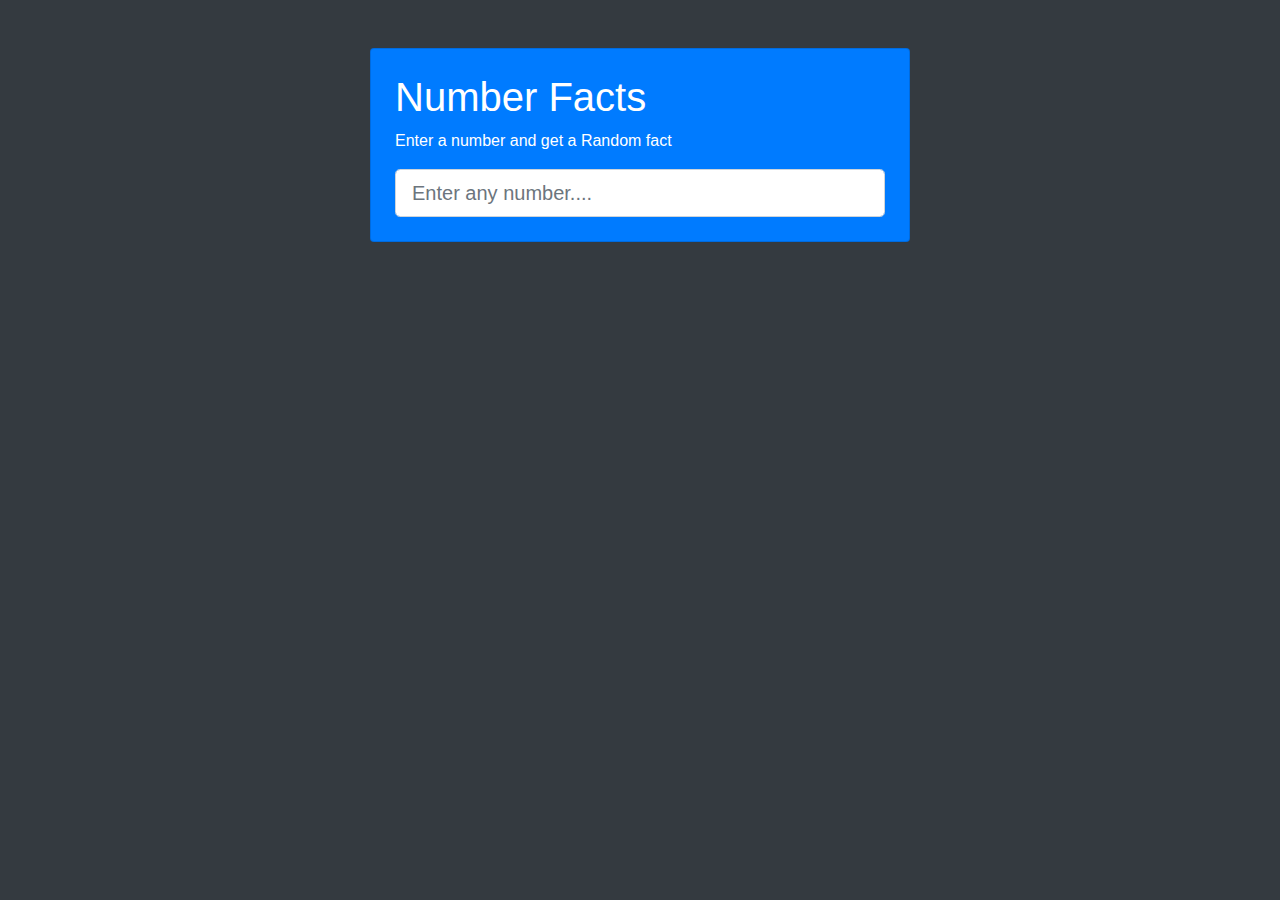
<file: ajax and fetch/index.html>
<!DOCTYPE html>
<html lang="en">
    <head>
        <meta charset="UTF-8">
        <meta name="viewport" content="width=device-width, initial-scale= 1.0">
        <meta http-equiv="X-UA-Compatible" content="ie=edge">
        <title>Number Facts</title>
        <link rel="stylesheet" href="https://maxcdn.bootstrapcdn.com/bootstrap/4.0.0/css/bootstrap.min.css" integrity="sha384-Gn5384xqQ1aoWXA+058RXPxPg6fy4IWvTNh0E263XmFcJlSAwiGgFAW/dAiS6JXm" crossorigin="anonymous">
  <!--<script src="https://maxcdn.bootstrapcdn.com/bootstrap/4.0.0/js/bootstrap.min.js" integrity="sha384-JZR6Spejh4U02d8jOt6vLEHfe/JQGiRRSQQxSfFWpi1MquVdAyjUar5+76PVCmYl" crossorigin="anonymous"></script> -->
   <style>
   #fact {
    display: none;
   }
   </style>
</head>
<body class="bg-dark">
<div class="container">
    <div class="row">
        <div class="col-md-6 mx-auto">
            <div class="card bg-primary text-white mt-5 p-4">
               <h1> Number Facts</h1>
               <p>Enter a number and get a Random fact</p>
               <input type="number" class="form-control form-control-lg" id="numberInput" placeholder="Enter any number...." >
            <div id="fact" class="card-body">
                <h4 class="card-title">
                    Number Fact
                </h4>
                <p id="factText" class="card-text"></p>
            </div>
            </div>
        </div>
    </div>
</div>
<script>
    let fact= document.querySelector('#fact');
    console.log(fact);
    let factText = document.querySelector('#factText');
    let numberInput = document.querySelector('#numberInput');
    console.log(numberInput);
     numberInput.addEventListener('input',getFactFetch);

    // function getFetch() {
    //    let number= numberInput.value; 
    //    console.log(number);

    //    let xhr = new XMLHttpRequest();
    //    xhr.open('GET', 'http://numbersapi.com/'+number);

    //    xhr.onload = function() {
    //        if(this.status == 200 && number !='' ) {
    //            fact.style.display = "block";
    //           factText.innerText =this.responseText;
    //        }

    //    }
    //    xhr.send();
    // }
    function getFactFetch() {
        let number = numberInput.value;

        fetch('http://numbersapi.com/'+number).then( response => response.text()).
        then(data => {
            if(number!= ''){
                fact.style.display = 'block';
                factText.innerText = data;
            }
            })
        .catch(err => console.log(err));
    }
</script>
    </body>
 </html>
</file>
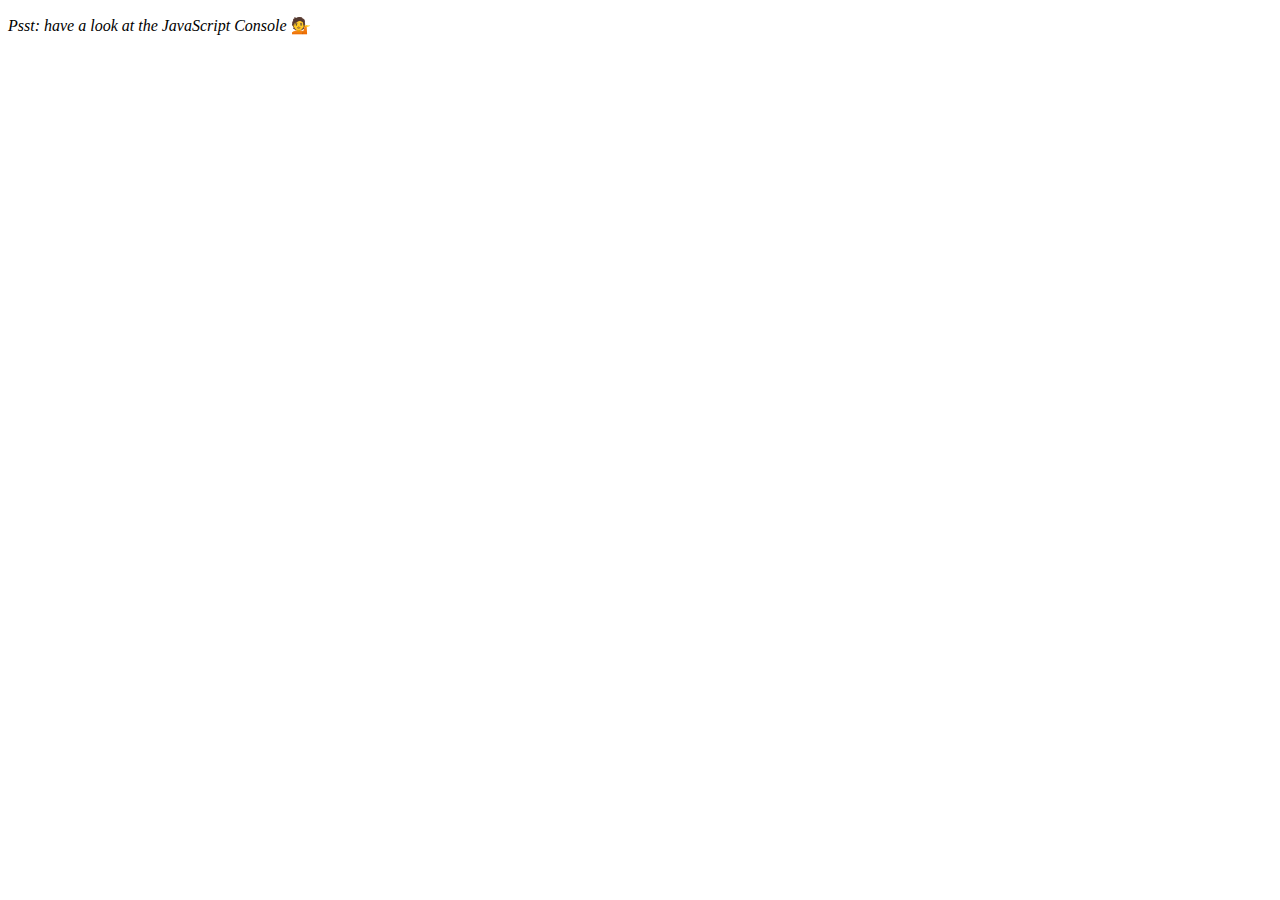
<file: arraycardio/index.html>
<!DOCTYPE html>
<html lang="en">
<head>
  <meta charset="UTF-8">
  <title>Array Cardio 💪</title>
</head>
<body>
  <p><em>Psst: have a look at the JavaScript Console</em> 💁</p>
  <script>
    // Get your shorts on - this is an array workout!
    // ## Array Cardio Day 1

    // Some data we can work with

    const inventors = [
      { first: 'Albert', last: 'Einstein', year: 1879, passed: 1955 },
      { first: 'Isaac', last: 'Newton', year: 1643, passed: 1727 },
      { first: 'Galileo', last: 'Galilei', year: 1564, passed: 1642 },
      { first: 'Marie', last: 'Curie', year: 1867, passed: 1934 },
      { first: 'Johannes', last: 'Kepler', year: 1571, passed: 1630 },
      { first: 'Nicolaus', last: 'Copernicus', year: 1473, passed: 1543 },
      { first: 'Max', last: 'Planck', year: 1858, passed: 1947 },
      { first: 'Katherine', last: 'Blodgett', year: 1898, passed: 1979 },
      { first: 'Ada', last: 'Lovelace', year: 1815, passed: 1852 },
      { first: 'Sarah E.', last: 'Goode', year: 1855, passed: 1905 },
      { first: 'Lise', last: 'Meitner', year: 1878, passed: 1968 },
      { first: 'Hanna', last: 'Hammarström', year: 1829, passed: 1909 }
    ];

    const people = ['Beck, Glenn', 'Becker, Carl', 'Beckett, Samuel', 'Beddoes, Mick', 'Beecher, Henry', 'Beethoven, Ludwig', 'Begin, Menachem', 'Belloc, Hilaire', 'Bellow, Saul', 'Benchley, Robert', 'Benenson, Peter', 'Ben-Gurion, David', 'Benjamin, Walter', 'Benn, Tony', 'Bennington, Chester', 'Benson, Leana', 'Bent, Silas', 'Bentsen, Lloyd', 'Berger, Ric', 'Bergman, Ingmar', 'Berio, Luciano', 'Berle, Milton', 'Berlin, Irving', 'Berne, Eric', 'Bernhard, Sandra', 'Berra, Yogi', 'Berry, Halle', 'Berry, Wendell', 'Bethea, Erin', 'Bevan, Aneurin', 'Bevel, Ken', 'Biden, Joseph', 'Bierce, Ambrose', 'Biko, Steve', 'Billings, Josh', 'Biondo, Frank', 'Birrell, Augustine', 'Black, Elk', 'Blair, Robert', 'Blair, Tony', 'Blake, William'];

    // Array.prototype.filter()
    // 1. Filter the list of inventors for those who were born in the 1500's
    const fifteen = inventors.filter((inventor) => (inventor.year>100 && inventor.year<1600));
     
    console.table(fifteen);
    // Array.prototype.map()
    // 2. Give us an array of the inventors' first and last names
    const fullNames = inventors.map((inventor) => `${inventor.first} ${inventor.last}`);
    console.table(fullNames);
    // Array.prototype.sort()
    // 3. Sort the inventors by birthdate, oldest to youngest
    //const ordered = inventors.sort(function(a,b){
    // if(a.year>b.year) return 1;
     // else return 1;
    //});
    const ordered = inventors.sort((a,b) => a.year>b.year ? -1 : 1 );
    console.table(ordered);
    // Array.prototype.reduce()
    // 4. How many years did all the inventors live?
    const totalYears = inventors.reduce((total, inventor) => {
      return total + (inventor.passed - inventor.year);
    }, 0);
    console.log(totalYears);
    // 5. Sort the inventors by years lived
   const oldest = inventors.sort(function(a,b){
     const lastGuy = a.passed - a.year;
     const nextGuy = b.passed - b.year;
     return lastGuy > nextGuy ? -1 : 1;
   });
   console.table(oldest);
    // 6. create a list of Boulevards in Paris that contain 'de' anywhere in the name
    // https://en.wikipedia.org/wiki/Category:Boulevards_in_Paris
  // const category = document.querySelector('.mw-category');
  // const links = Array.from(category.querySelectorAll('a'));
  // const de = links
  //                .map(link => link.textContent)
  //                .filter(streetName => streetName.includes('de'));
  // console.log(de);
  //console.log(category);
  //console.log(links);

    // 7. sort Exercise
    // Sort the people alphabetically by last name
const alpha = people.sort(function(lastone, nextone){
  const [alast , afirst] = lastone.split(', ');
  const [blast , bfirst] = nextone.split(', ');
  console.log(alast);
 // console.log(blast);
  return alast > blast ? 1:-1;
});
console.table(alpha);
    // 8. Reduce Exercise
    // Sum up the instances of each of these
    const data = ['car', 'car', 'truck', 'truck', 'bike', 'walk', 'car', 'van', 'bike', 'walk', 'car', 'van', 'car', 'truck' ];
const transpotation = data.reduce(function(obj,item){
	if( !obj[item] )
		obj[item]= 0;
	obj[item]++;
	return obj;
}, {});
console.log(transpotation);
  </script>
</body>
</html>
</file>
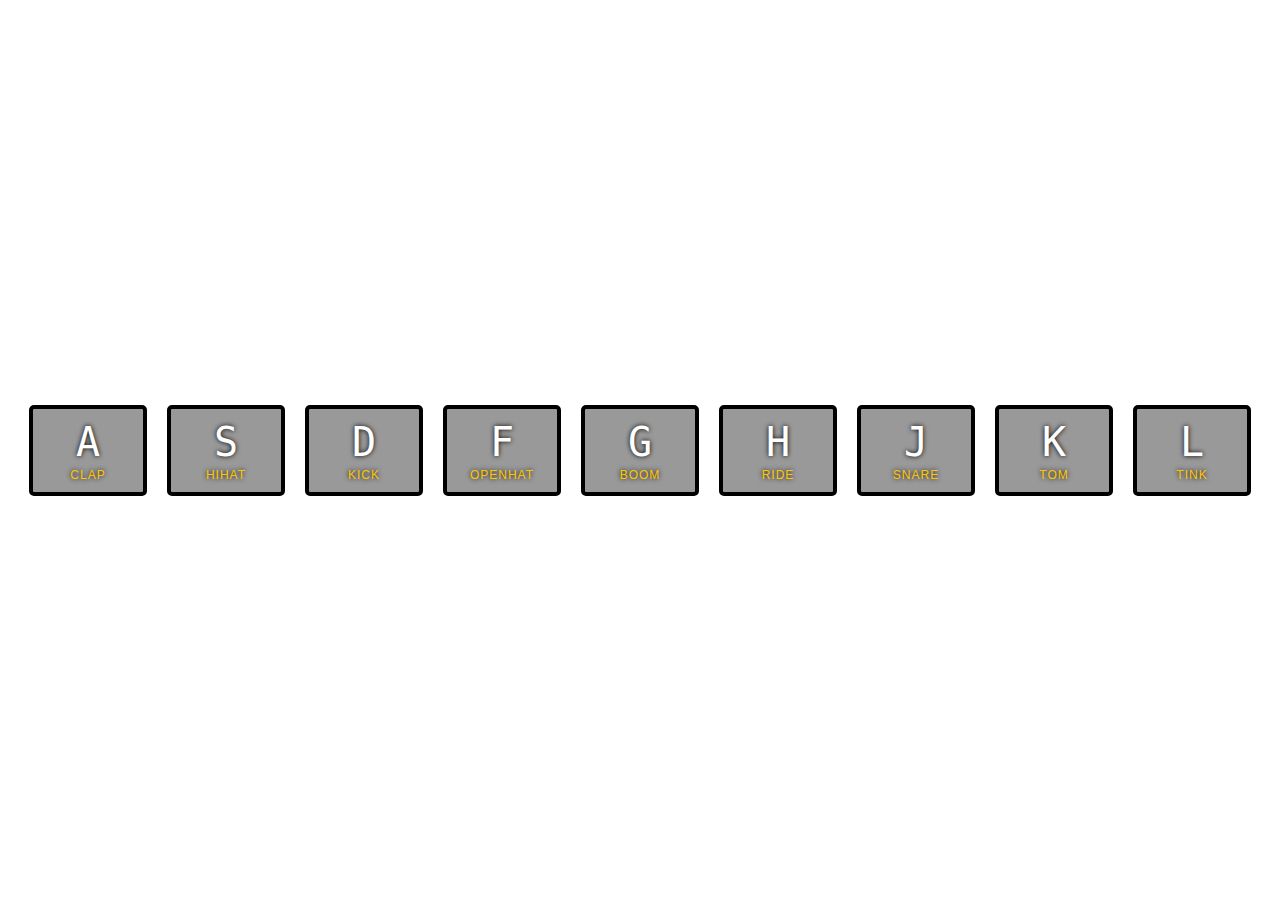
<file: drumkit/index.html>
<!DOCTYPE html>
<html lang="en">
<head>
  <meta charset="UTF-8">
  <title>JS Drum Kit</title>
  <link rel="stylesheet" href="style.css">
</head>
<body>


  <div class="keys">
    <div data-key="65" class="key">
      <kbd>A</kbd>
      <span class="sound">clap</span>
    </div>
    <div data-key="83" class="key">
      <kbd>S</kbd>
      <span class="sound">hihat</span>
    </div>
    <div data-key="68" class="key">
      <kbd>D</kbd>
      <span class="sound">kick</span>
    </div>
    <div data-key="70" class="key">
      <kbd>F</kbd>
      <span class="sound">openhat</span>
    </div>
    <div data-key="71" class="key">
      <kbd>G</kbd>
      <span class="sound">boom</span>
    </div>
    <div data-key="72" class="key">
      <kbd>H</kbd>
      <span class="sound">ride</span>
    </div>
    <div data-key="74" class="key">
      <kbd>J</kbd>
      <span class="sound">snare</span>
    </div>
    <div data-key="75" class="key">
      <kbd>K</kbd>
      <span class="sound">tom</span>
    </div>
    <div data-key="76" class="key">
      <kbd>L</kbd>
      <span class="sound">tink</span>
    </div>
  </div>

  <audio data-key="65" src="sounds/clap.wav"></audio>
  <audio data-key="83" src="sounds/hihat.wav"></audio>
  <audio data-key="68" src="sounds/kick.wav"></audio>
  <audio data-key="70" src="sounds/openhat.wav"></audio>
  <audio data-key="71" src="sounds/boom.wav"></audio>
  <audio data-key="72" src="sounds/ride.wav"></audio>
  <audio data-key="74" src="sounds/snare.wav"></audio>
  <audio data-key="75" src="sounds/tom.wav"></audio>
  <audio data-key="76" src="sounds/tink.wav"></audio>

<script>
function playsound(e) {
  const audio=document.querySelector(`audio[data-key="${e.keyCode}"]`);
  const key=document.querySelector(`.key[data-key="${e.keyCode}"]`);
  if(!audio) return; 
  audio.currentTime = 0;
  audio.play();
 key.classList.add('playing');
}
 function removeTransition(e) {
   if(e.propertyName != 'transform') return;  
   this.classList.remove('playing');  
 }
 const keys=document.querySelectorAll('.key'); console.log(keys); 
keys.forEach(key => key.addEventListener('transitionend',removeTransition));
window.addEventListener('keydown', playsound);
</script>


</body>
</html>
</file>
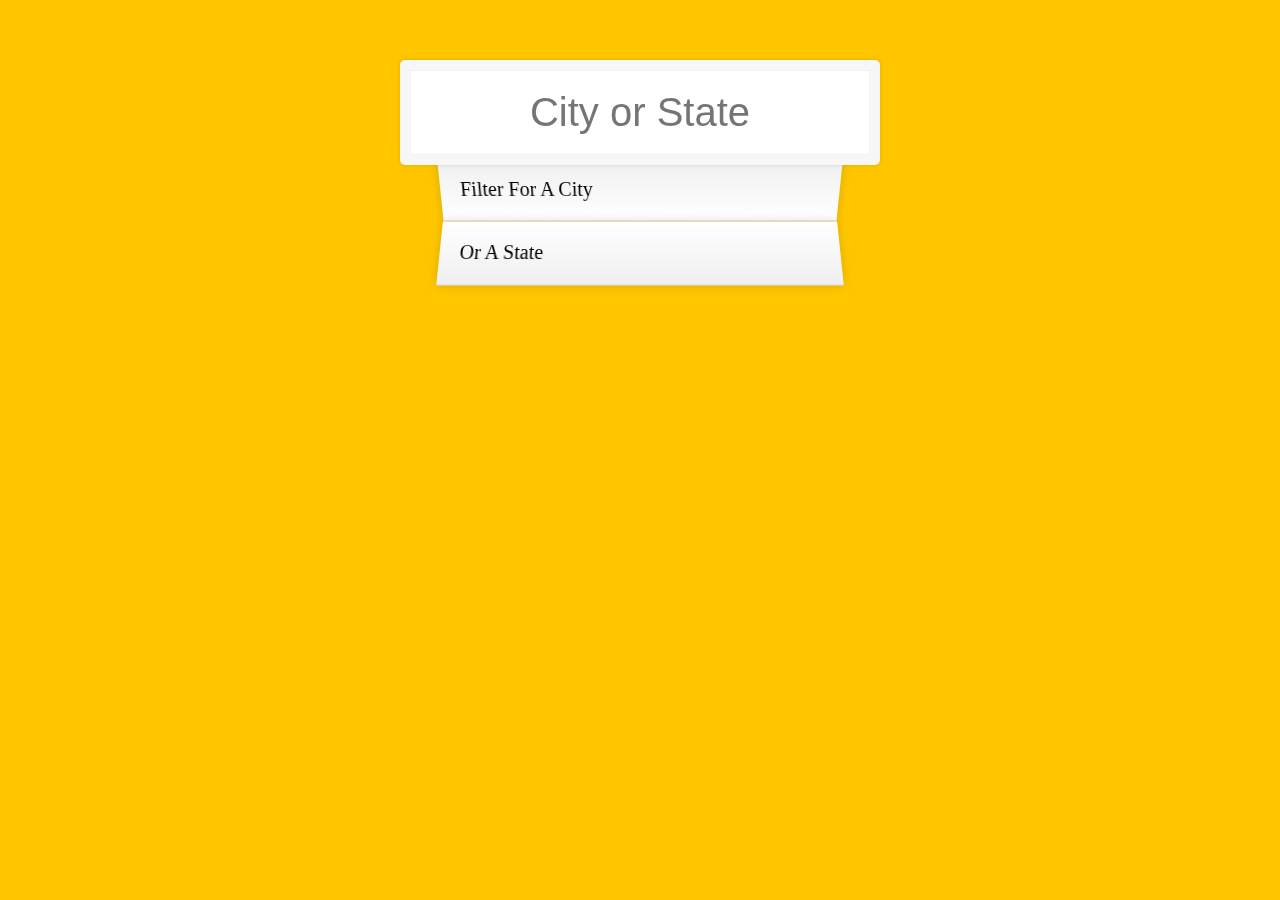
<file: fetch api/index.html>
<!DOCTYPE html>
<html lang="en">
<head>
  <meta charset="UTF-8">
  <title>Type Ahead 👀</title>
  <link rel="stylesheet" href="style.css">
</head>
<body>

  <form class="search-form">
    <input type="text" class="search" placeholder="City or State">
    <ul class="suggestions">
      <li>Filter for a city</li>
      <li>or a state</li>
    </ul>
  </form>
<script>
const endpoint = 'https://gist.githubusercontent.com/Miserlou/c5cd8364bf9b2420bb29/raw/2bf258763cdddd704f8ffd3ea9a3e81d25e2c6f6/cities.json';
const cities = [];
fetch(endpoint)
               .then(blob => blob.json())
              .then(data => cities.push(...data) );
console.log(cities);
function findMatches(wordToMatch, cities) {
return cities.filter(place => {
  //here we need to figure out if the city or state matche what was searched
  const regex = new RegExp(wordToMatch , 'gi');
  return place.city.match(regex) || place.state.match(regex);
});
}
const numberWithCommas = (x) => {
  return x.toString().replace(/\B(?=(\d{3})+(?!\d))/g, ",");
}
function displayMatches() {
  const matchArray = findMatches(this.value, cities);
  const html = matchArray.map(place => {
    const regex = new RegExp(this.value, 'gi');
    const cityNames = place.city.replace(regex, `<span class="hl">${this.value}</span>`);
    const stateName = place.state.replace(regex,`<span class ="hl">${this.value}</span>`)
    return `
    <li>
     <span class="name">${cityNames}, ${stateName}</span>
    <span class="populations">${numberWithCommas(place.population)}</span>
    </li>`
  });
  suggestions.innerHTML = html;
  console.log(matchArray);
  console.log(this.value);

}

const searchInput = document.querySelector('.search');
const suggestions = document.querySelector('.suggestions');

searchInput.addEventListener('change', displayMatches);
searchInput.addEventListener('keyup',displayMatches);
</script>
  </body>
</html>
</file>
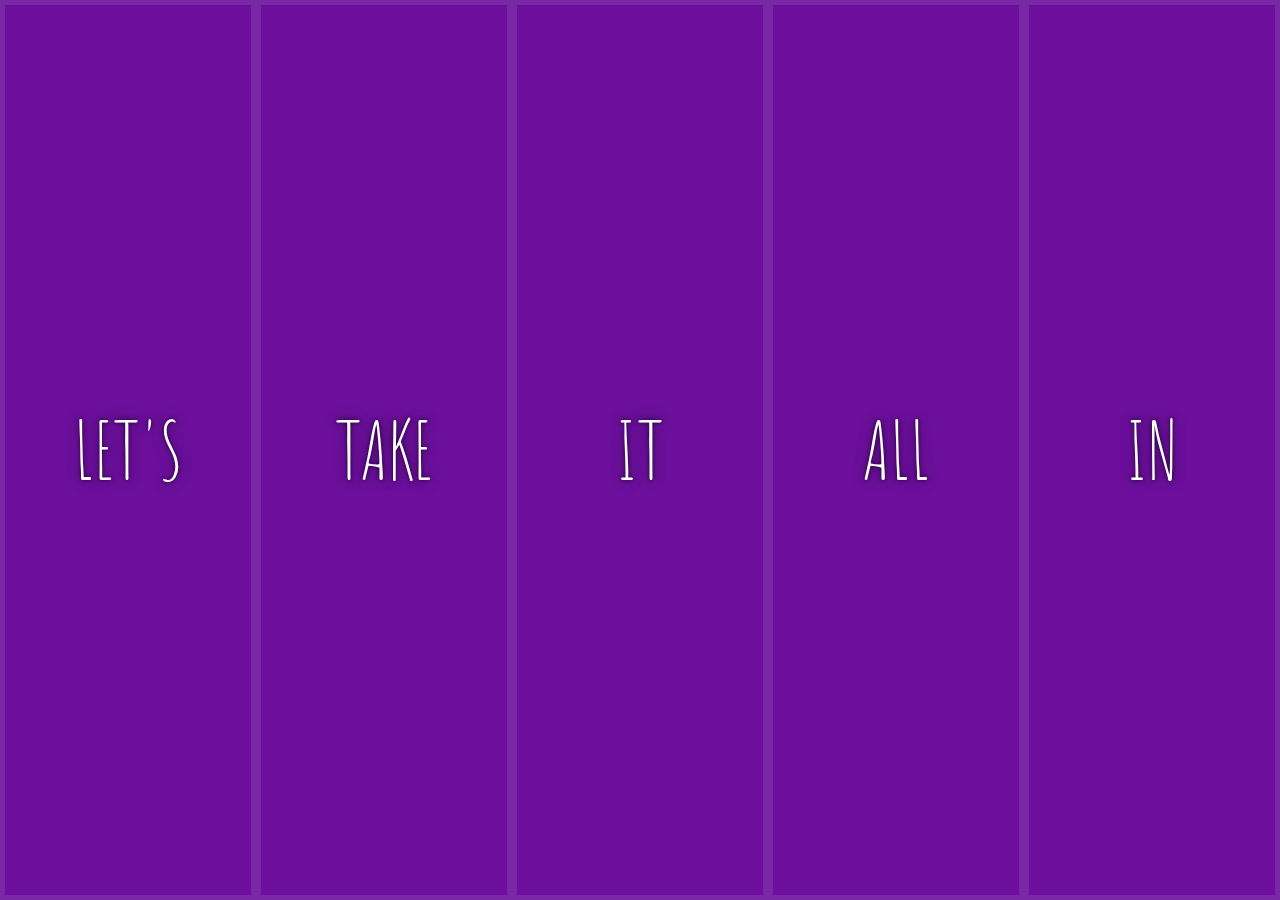
<file: Flexbox + javascript image gallarey/index.html>
<!DOCTYPE html>
<html lang="en">
<head>
  <meta charset="UTF-8">
  <title>Flex Panels 💪</title>
  <link href='https://fonts.googleapis.com/css?family=Amatic+SC' rel='stylesheet' type='text/css'>
</head>
<body>
  <style>
    html {
      box-sizing: border-box;
      background:#ffc600;
      font-family:'helvetica neue';
      font-size: 20px;
      font-weight: 200;
    }
    body {
      margin: 0;
    }
    *, *:before, *:after {
      box-sizing: inherit;
    }

    .panels {
      min-height:100vh;
      overflow: hidden;
      display: flex;
    }

    .panel {
      background:#6B0F9C;
      box-shadow:inset 0 0 0 5px rgba(255,255,255,0.1);
      color:white;
      text-align: center;
      align-items:center;
      /* Safari transitionend event.propertyName === flex */
      /* Chrome + FF transitionend event.propertyName === flex-grow */
      transition:
        font-size 0.7s cubic-bezier(0.61,-0.19, 0.7,-0.11),
        flex 0.7s cubic-bezier(0.61,-0.19, 0.7,-0.11),
        background 0.2s;
      font-size: 20px;
      background-size:cover;
      background-position:center;
      flex: 1;
      justify-content: center;
      display: flex;
      flex-direction: column;
    }


    .panel1 { background-image:url(https://source.unsplash.com/gYl-UtwNg_I/1500x1500); }
    .panel2 { background-image:url(https://source.unsplash.com/rFKUFzjPYiQ/1500x1500); }
    .panel3 { background-image:url(https://images.unsplash.com/photo-1465188162913-8fb5709d6d57?ixlib=rb-0.3.5&q=80&fm=jpg&crop=faces&cs=tinysrgb&w=1500&h=1500&fit=crop&s=967e8a713a4e395260793fc8c802901d); }
    .panel4 { background-image:url(https://source.unsplash.com/ITjiVXcwVng/1500x1500); }
    .panel5 { background-image:url(https://source.unsplash.com/3MNzGlQM7qs/1500x1500); }

    /* Flex Items */
    .panel > * {
      margin:0;
      width: 100%;
      transition:transform 0.5s;
      flex: 1 0 auto;
      display:flex;
      justify-content: center;
      align-items: center;
    }

    .panel > *:first-child { transform: translateY(-100%); }
    .panel.open-active > *:first-child { transform: translateY(0); }
    .panel > *:last-child { transform: translateY(100%); }
    .panel.open-active > *:last-child { transform: translateY(0); }

    .panel p {
      text-transform: uppercase;
      font-family: 'Amatic SC', cursive;
      text-shadow:0 0 4px rgba(0, 0, 0, 0.72), 0 0 14px rgba(0, 0, 0, 0.45);
      font-size: 2em;
    }
    .panel p:nth-child(2) {
      font-size: 4em;
    }

    .panel.open {
      flex: 5;
      font-size:40px;
    }

  </style>


  <div class="panels">
    <div class="panel panel1">
      <p>Hey</p>
      <p>Let's</p>
      <p>Dance</p>
    </div>
    <div class="panel panel2">
      <p>Give</p>
      <p>Take</p>
      <p>Receive</p>
    </div>
    <div class="panel panel3">
      <p>Experience</p>
      <p>It</p>
      <p>Today</p>
    </div>
    <div class="panel panel4">
      <p>Give</p>
      <p>All</p>
      <p>You can</p>
    </div>
    <div class="panel panel5">
      <p>Life</p>
      <p>In</p>
      <p>Motion</p>
    </div>
  </div>

  <script>
const panels = document.querySelectorAll('.panel');
function toggleOpen(){
console.log('hello');
this.classList.toggle('open');
}
function toggleActive(e) {
      console.log(e.propertyName);
      if (e.propertyName.includes('flex')) {
        this.classList.toggle('open-active');
      }
    }

 panels.forEach(panel => panel.addEventListener('click',toggleOpen));
 panels.forEach(panel => panel.addEventListener('transitionend', toggleActive));
  </script>



</body>
</html>
</file>
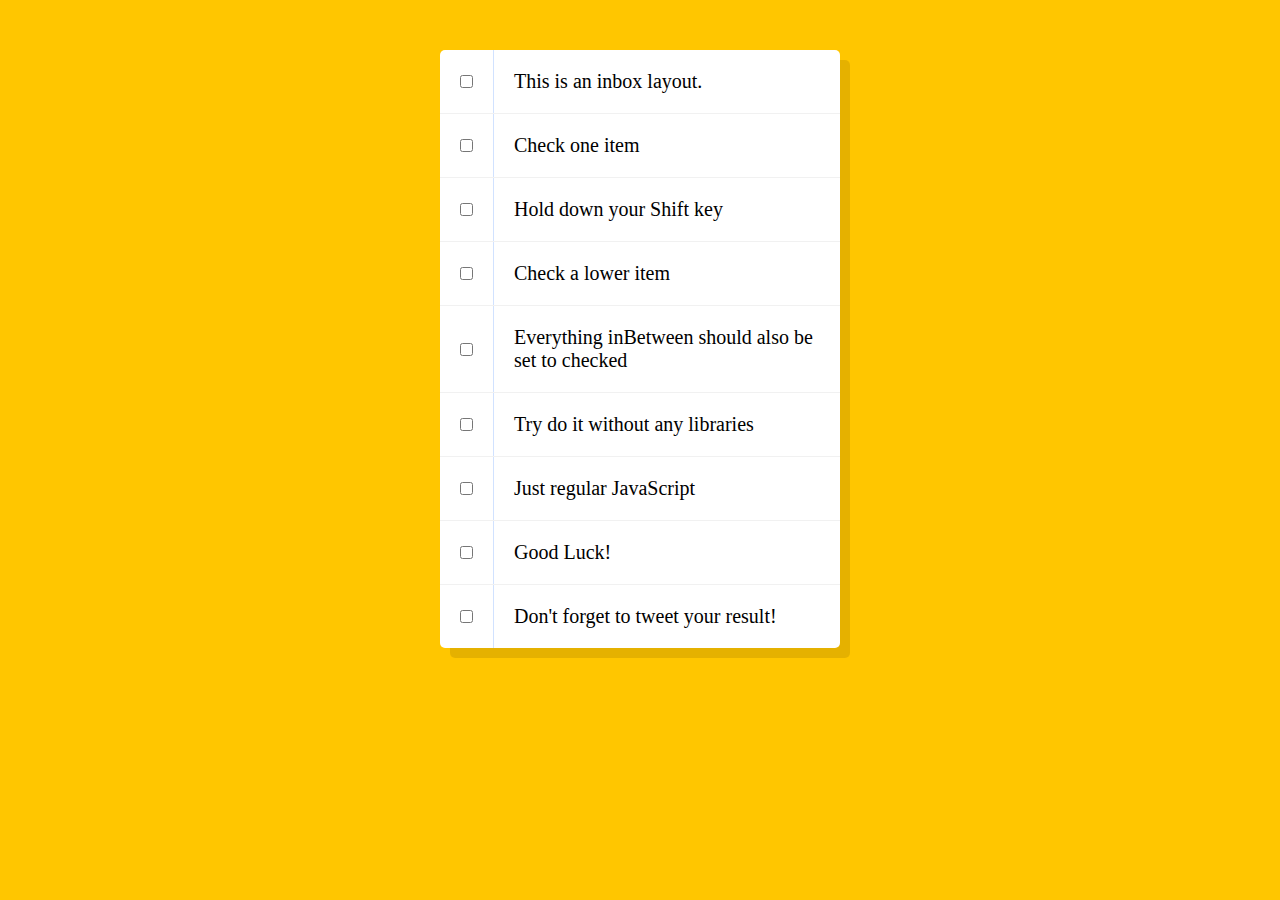
<file: Hold Shift and Check Checkboxes/index.html>
<!DOCTYPE html>
<html lang="en">
<head>
  <meta charset="UTF-8">
  <title>Hold Shift to Check Multiple checkboxes</title>
</head>
<body>
  <style>

    html {
      font-family: sans-serif;
      background:#ffc600;
    }

    .inbox {
      max-width:400px;
      margin:50px auto;
      background:white;
      border-radius:5px;
      box-shadow:10px 10px 0 rgba(0,0,0,0.1);
    }

    .item {
      display:flex;
      align-items:center;
      border-bottom: 1px solid #F1F1F1;
    }

    .item:last-child {
      border-bottom:0;
    }


    input:checked + p {
      background:#F9F9F9;
      text-decoration: line-through;
    }

    input[type="checkbox"] {
      margin:20px;
    }

    p {
      margin:0;
      padding:20px;
      transition:background 0.2s;
      flex:1;
      font-family:'helvetica neue';
      font-size: 20px;
      font-weight: 200;
      border-left: 1px solid #D1E2FF;
    }


  </style>
   <!--
   The following is a common layout you would see in an email client.

   When a user clicks a checkbox, holds Shift, and then clicks another checkbox a few rows down, all the checkboxes inBetween those two checkboxes should be checked.

  -->
  <div class="inbox">
    <div class="item">
      <input type="checkbox">
      <p>This is an inbox layout.</p>
    </div>
    <div class="item">
      <input type="checkbox">
      <p>Check one item</p>
    </div>
    <div class="item">
      <input type="checkbox">
      <p>Hold down your Shift key</p>
    </div>
    <div class="item">
      <input type="checkbox">
      <p>Check a lower item</p>
    </div>
    <div class="item">
      <input type="checkbox">
      <p>Everything inBetween should also be set to checked</p>
    </div>
    <div class="item">
      <input type="checkbox">
      <p>Try do it without any libraries</p>
    </div>
    <div class="item">
      <input type="checkbox">
      <p>Just regular JavaScript</p>
    </div>
    <div class="item">
      <input type="checkbox">
      <p>Good Luck!</p>
    </div>
    <div class="item">
      <input type="checkbox">
      <p>Don't forget to tweet your result!</p>
    </div>
  </div>

<script>
  const checkboxes = document.querySelectorAll('.inbox input[type="checkbox"]');
  
  let lastChecked;

  function handleCheck(e) {
  // Check if they had the shift key down
  // AND check that they are checking it
  let inBetween = false;
  if (e.shiftKey && this.checked) {
    // go ahead and do what we please
    // loop over every single checkbox
    checkboxes.forEach(checkbox => {
      console.log(checkbox);
      if (checkbox === this || checkbox === lastChecked) {
        inBetween = !inBetween;
        console.log('Starting to check them inBetween!');
      }

      if (inBetween) {
        checkbox.checked = true;
      }
    });
  }

  lastChecked = this;
  console.log(lastChecked);
}

  checkboxes.forEach(checkbox => {checkbox.addEventListener('click',handleCheck)});

</script>
</body>
</html>
</file>
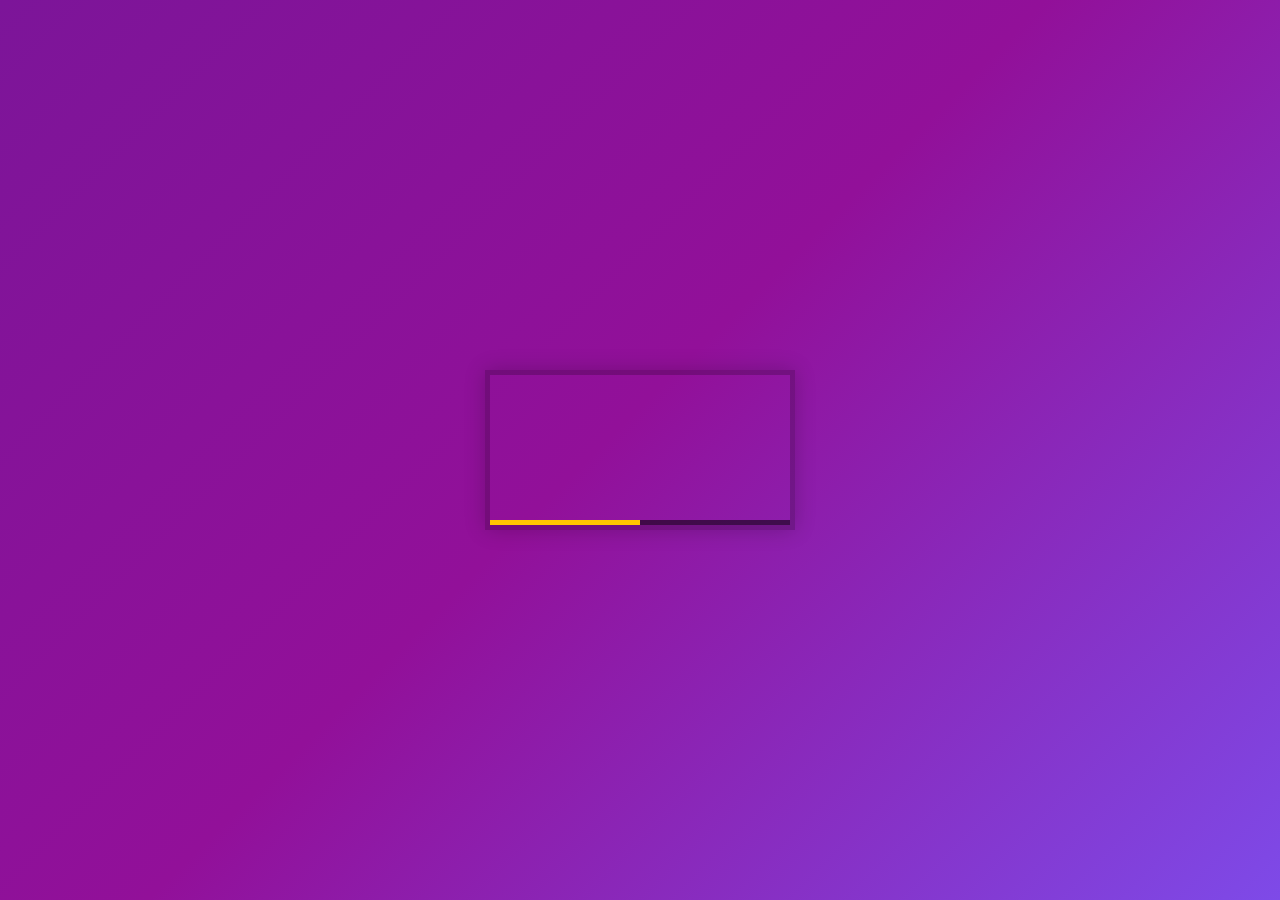
<file: html video player/index.html>
<!DOCTYPE html>
<html lang="en">
<head>
  <meta charset="UTF-8">
  <title>HTML Video Player</title>
  <link rel="stylesheet" href="style.css">
</head>
<body>

   <div class="player">
     <video class="player__video viewer" src="https://player.vimeo.com/external/194837908.sd.mp4?s=c350076905b78c67f74d7ee39fdb4fef01d12420&profile_id=164"></video>

     <div class="player__controls">
       <div class="progress">
        <div class="progress__filled"></div>
       </div>
       <button class="player__button toggle" title="Toggle Play">►</button>
       <input type="range" name="volume" class="player__slider" min="0" max="1" step="0.05" value="1">
       <input type="range" name="playbackRate" class="player__slider" min="0.5" max="2" step="0.1" value="1">
       <button data-skip="-10" class="player__button">« 10s</button>
       <button data-skip="25" class="player__button">25s »</button>
     </div>
   </div>

  <script src="scripts.js"></script>
</body>
</html>
</file>
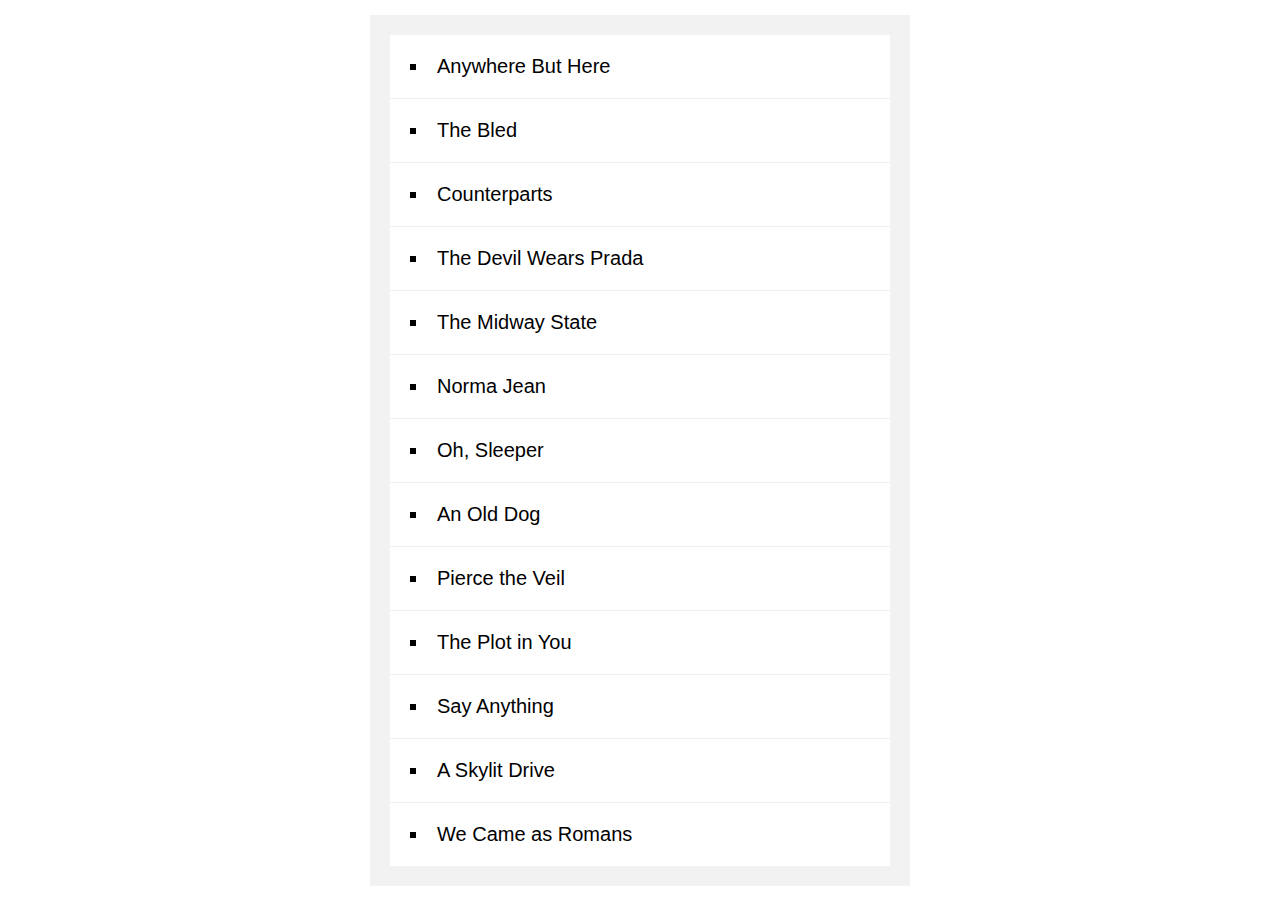
<file: Sort Without Articles/index.html>
<!DOCTYPE html>
<html lang="en">
<head>
  <meta charset="UTF-8">
  <title>Sort Without Articles</title>
</head>
<body>

  <style>
    body {
      margin: 0;
      font-family: sans-serif;
      background: url("https://source.unsplash.com/nDqA4d5NL0k/2000x2000");
      background-size: cover;
      display: flex;
      align-items: center;
      min-height: 100vh;
    }

    #bands {
      list-style: inside square;
      font-size: 20px;
      background: white;
      width: 500px;
      margin: auto;
      padding: 0;
      box-shadow: 0 0 0 20px rgba(0, 0, 0, 0.05);
    }
    #bands li {
      border-bottom: 1px solid #efefef;
      padding: 20px;
    }
    #bands li:last-child {
      border-bottom: 0;
    }

    a {
      color: #ffc600;
      text-decoration: none;
    }

  </style>

  <ul id="bands"></ul>

<script>
const bands = ['The Plot in You', 'The Devil Wears Prada', 'Pierce the Veil', 'Norma Jean', 'The Bled', 'Say Anything', 'The Midway State', 'We Came as Romans', 'Counterparts', 'Oh, Sleeper', 'A Skylit Drive', 'Anywhere But Here', 'An Old Dog'];
 function strip(bandName){
  return bandName.replace(/^(a |the |an )/i, '').trim();
 }
const sortedBand = bands.sort((a ,b) => strip(a) > strip(b) ? 1: -1);

document.querySelector('#bands').innerHTML = sortedBand.map(band => `<li>${band}</li>`).join('');
console.log(sortedBand);
</script>

</body>
</html>
</file>
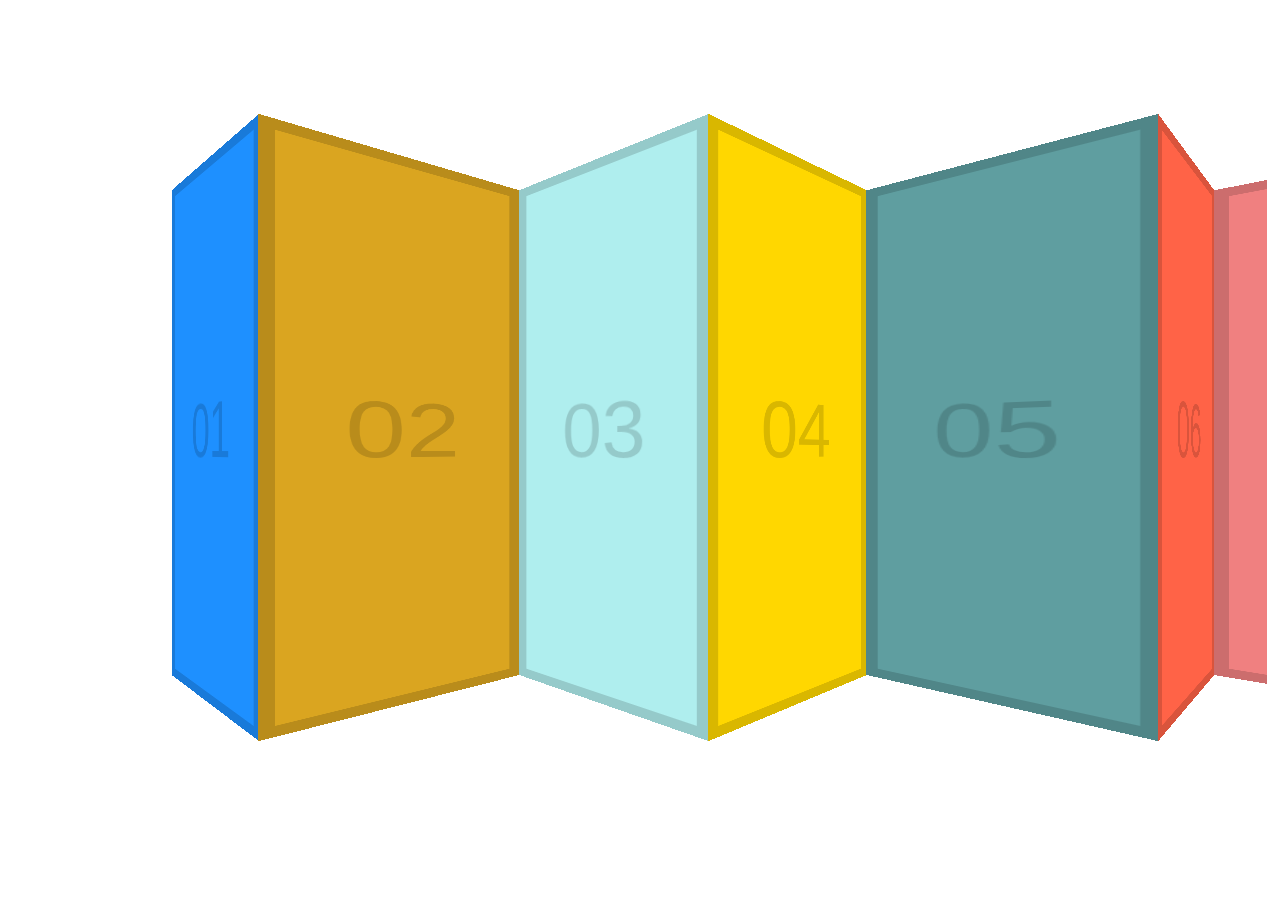
<file: Click and Drag/index-FINISHED.html>
<!DOCTYPE html>
<html lang="en">
<head>
  <meta charset="UTF-8">
  <title>Click and Drag</title>
  <link rel="stylesheet" href="style.css">
</head>
<body>
  <div class="items">
    <div class="item item1">01</div>
    <div class="item item2">02</div>
    <div class="item item3">03</div>
    <div class="item item4">04</div>
    <div class="item item5">05</div>
    <div class="item item6">06</div>
    <div class="item item7">07</div>
    <div class="item item8">08</div>
    <div class="item item9">09</div>
    <div class="item item10">10</div>
    <div class="item item11">11</div>
    <div class="item item12">12</div>
    <div class="item item13">13</div>
    <div class="item item14">14</div>
    <div class="item item15">15</div>
    <div class="item item16">16</div>
    <div class="item item17">17</div>
    <div class="item item18">18</div>
    <div class="item item19">19</div>
    <div class="item item20">20</div>
    <div class="item item21">21</div>
    <div class="item item22">22</div>
    <div class="item item23">23</div>
    <div class="item item24">24</div>
    <div class="item item25">25</div>
  </div>

<script>
  const slider = document.querySelector('.items');
  let isDown = false;
  let startX;
  let scrollLeft;

  slider.addEventListener('mousedown', (e) => {
    isDown = true;
    slider.classList.add('active');
    startX = e.pageX - slider.offsetLeft;
    scrollLeft = slider.scrollLeft;
  });

  slider.addEventListener('mouseleave', () => {
    isDown = false;
    slider.classList.remove('active');
  });

  slider.addEventListener('mouseup', () => {
    isDown = false;
    slider.classList.remove('active');
  });

  slider.addEventListener('mousemove', (e) => {
    if (!isDown) return;  // stop the fn from running
    e.preventDefault();
    const x = e.pageX - slider.offsetLeft;
    const walk = (x - startX) * 3;
    slider.scrollLeft = scrollLeft - walk;
  });

</script>

  </body>
</html>
</file>
<file: drumkit/style.css>
html {
  font-size: 10px;
  background: url(http://i.imgur.com/b9r5sEL.jpg) bottom center;
  background-size: cover;
}
body,html {
  margin: 0;
  padding: 0;
  font-family: sans-serif;
}

.keys {
  display: flex;
  flex: 1;
  min-height: 100vh;
  align-items: center;
  justify-content: center;
}

.key {
  border: .4rem solid black;
  border-radius: .5rem;
  margin: 1rem;
  font-size: 1.5rem;
  padding: 1rem .5rem;
  transition: all .07s ease;
  width: 10rem;
  text-align: center;
  color: white;
  background: rgba(0,0,0,0.4);
  text-shadow: 0 0 .5rem black;
}

.playing {
  transform: scale(1.1);
  border-color: #ffc600;
  box-shadow: 0 0 1rem #ffc600;
}

kbd {
  display: block;
  font-size: 4rem;
}

.sound {
  font-size: 1.2rem;
  text-transform: uppercase;
  letter-spacing: .1rem;
  color: #ffc600;
}
</file>
<file: fetch api/style.css>
html {
      box-sizing: border-box;
      background:#ffc600;
      font-family:'helvetica neue';
      font-size: 20px;
      font-weight: 200;
    }
    *, *:before, *:after {
      box-sizing: inherit;
    }
    input {
      width: 100%;
      padding:20px;
    }

    .search-form {
      max-width:400px;
      margin:50px auto;
    }

    input.search {
      margin: 0;
      text-align: center;
      outline:0;
      border: 10px solid #F7F7F7;
      width: 120%;
      left: -10%;
      position: relative;
      top: 10px;
      z-index: 2;
      border-radius: 5px;
      font-size: 40px;
      box-shadow: 0 0 5px rgba(0, 0, 0, 0.12), inset 0 0 2px rgba(0, 0, 0, 0.19);
    }


    .suggestions {
      margin: 0;
      padding: 0;
      position: relative;
      /*perspective:20px;*/
    }
    .suggestions li {
      background:white;
      list-style: none;
      border-bottom: 1px solid #D8D8D8;
      box-shadow: 0 0 10px rgba(0, 0, 0, 0.14);
      margin:0;
      padding:20px;
      transition:background 0.2s;
      display:flex;
      justify-content:space-between;
      text-transform: capitalize;
    }

    .suggestions li:nth-child(even) {
      transform: perspective(100px) rotateX(3deg) translateY(2px) scale(1.001);
      background: linear-gradient(to bottom,  #ffffff 0%,#EFEFEF 100%);
    }
    .suggestions li:nth-child(odd) {
      transform: perspective(100px) rotateX(-3deg) translateY(3px);
      background: linear-gradient(to top,  #ffffff 0%,#EFEFEF 100%);
    }

    span.population {
      font-size: 15px;
    }

    .hl {
      background:#ffc600;
    }
</file>
<file: html video player/style.css>
html {
  box-sizing: border-box;
}

*, *:before, *:after {
  box-sizing: inherit;
}

body {
  margin: 0;
  padding: 0;
  display:flex;
  background:#7A419B;
  min-height:100vh;
  background: linear-gradient(135deg, #7c1599 0%,#921099 48%,#7e4ae8 100%);
  background-size:cover;
  align-items: center;
  justify-content: center;
}

.player {
  max-width:750px;
  border:5px solid rgba(0,0,0,0.2);
  box-shadow:0 0 20px rgba(0,0,0,0.2);
  position: relative;
  font-size: 0;
  overflow: hidden;
}

/* This css is only applied when fullscreen is active. */
.player:fullscreen {
  max-width: none;
  width: 100%;
}

.player:-webkit-full-screen {
  max-width: none;
  width: 100%;
}

.player__video {
  width: 100%;
}

.player__button {
  background:none;
  border:0;
  line-height:1;
  color:white;
  text-align: center;
  outline:0;
  padding: 0;
  cursor:pointer;
  max-width:50px;
}

.player__button:focus {
  border-color: #ffc600;
}

.player__slider {
  width:10px;
  height:30px;
}

.player__controls {
  display:flex;
  position: absolute;
  bottom:0;
  width: 100%;
  transform: translateY(100%) translateY(-5px);
  transition:all .3s;
  flex-wrap:wrap;
  background:rgba(0,0,0,0.1);
}

.player:hover .player__controls {
  transform: translateY(0);
}

.player:hover .progress {
  height:15px;
}

.player__controls > * {
  flex:1;
}

.progress {
  flex:10;
  position: relative;
  display:flex;
  flex-basis:100%;
  height:5px;
  transition:height 0.3s;
  background:rgba(0,0,0,0.5);
  cursor:ew-resize;
}

.progress__filled {
  width:50%;
  background:#ffc600;
  flex:0;
  flex-basis:50%;
}

/* unholy css to style input type="range" */

input[type=range] {
  -webkit-appearance: none;
  background:transparent;
  width: 100%;
  margin: 0 5px;
}
input[type=range]:focus {
  outline: none;
}
input[type=range]::-webkit-slider-runnable-track {
  width: 100%;
  height: 8.4px;
  cursor: pointer;
  box-shadow: 1px 1px 1px rgba(0, 0, 0, 0), 0 0 1px rgba(13, 13, 13, 0);
  background: rgba(255,255,255,0.8);
  border-radius: 1.3px;
  border: 0.2px solid rgba(1, 1, 1, 0);
}
input[type=range]::-webkit-slider-thumb {
  height: 15px;
  width: 15px;
  border-radius: 50px;
  background: #ffc600;
  cursor: pointer;
  -webkit-appearance: none;
  margin-top: -3.5px;
  box-shadow:0 0 2px rgba(0,0,0,0.2);
}
input[type=range]:focus::-webkit-slider-runnable-track {
  background: #bada55;
}
input[type=range]::-moz-range-track {
  width: 100%;
  height: 8.4px;
  cursor: pointer;
  box-shadow: 1px 1px 1px rgba(0, 0, 0, 0), 0 0 1px rgba(13, 13, 13, 0);
  background: #ffffff;
  border-radius: 1.3px;
  border: 0.2px solid rgba(1, 1, 1, 0);
}
input[type=range]::-moz-range-thumb {
  box-shadow: 0 0 0 rgba(0, 0, 0, 0), 0 0 0 rgba(13, 13, 13, 0);
  height: 15px;
  width: 15px;
  border-radius: 50px;
  background: #ffc600;
  cursor: pointer;
}
</file>
<file: Click and Drag/style.css>
html {
  box-sizing: border-box;
  background: url('https://source.unsplash.com/NFs6dRTBgaM/2000x2000') fixed;
  background-size: cover;
}

*, *:before, *:after {
  box-sizing: inherit;
}

body {
  min-height: 100vh;
  display: flex;
  justify-content: center;
  align-items: center;
  font-family: sans-serif;
  font-size: 20px;
  margin: 0;
}

.items {
  height:800px;
  padding: 100px;
  width:100%;
  border:1px solid white;
  overflow-x: scroll;
  overflow-y: hidden;
  white-space: nowrap;
  user-select: none;
  cursor: pointer;
  transition: all 0.2s;
  transform: scale(0.98);
  will-change: transform;
  position: relative;
  background: rgba(255,255,255,0.1);
  font-size: 0;
  perspective: 500px;
}

.items.active {
  background: rgba(255,255,255,0.3);
  cursor: grabbing;
  cursor: -webkit-grabbing;
  transform: scale(1);
}

.item {
  width:200px;
  height: calc(100% - 40px);
  display: inline-flex;
  align-items: center;
  justify-content: center;
  font-size: 80px;
  font-weight: 100;
  color:rgba(0,0,0,0.15);
  box-shadow: inset 0 0 0 10px rgba(0,0,0,0.15);
}

.item:nth-child(9n+1) { background: dodgerblue;}
.item:nth-child(9n+2) { background: goldenrod;}
.item:nth-child(9n+3) { background: paleturquoise;}
.item:nth-child(9n+4) { background: gold;}
.item:nth-child(9n+5) { background: cadetblue;}
.item:nth-child(9n+6) { background: tomato;}
.item:nth-child(9n+7) { background: lightcoral;}
.item:nth-child(9n+8) { background: darkslateblue;}
.item:nth-child(9n+9) { background: rebeccapurple;}

.item:nth-child(even) { transform: scaleX(1.31) rotateY(40deg); }
.item:nth-child(odd) { transform: scaleX(1.31) rotateY(-40deg); }
</file>
